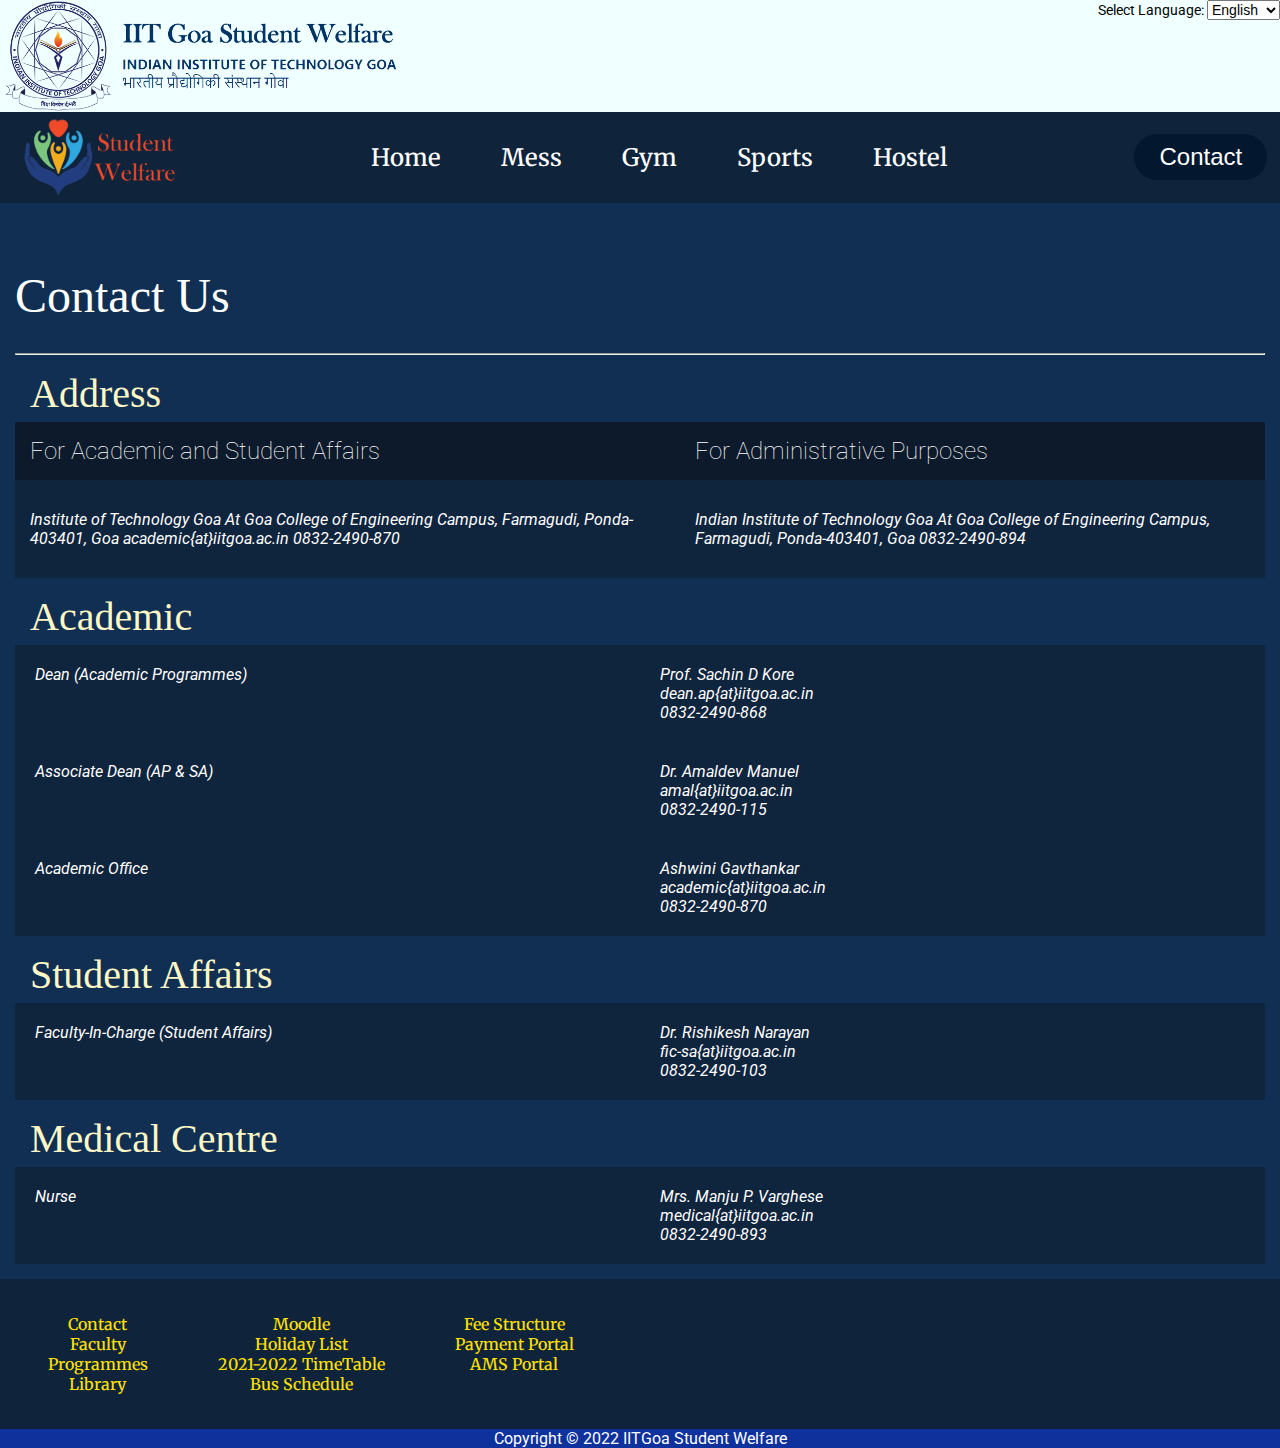
<file: contact.html>
<!DOCTYPE html>

<html lang="en">

<head>
    <meta charset="UTF-8">
    <meta name="viewport" content="width=device-width, initial-scale=1.0">
    <link rel="stylesheet" href="styles.css">
    <link rel="icon" href="img/icon.png">
    <title> IITGoa Student Welfare </title>

</head>

<body>
    <div class="top_bar">
        <img src="img/main_logo.png" class="main_logo">
        <label for="language-select">Select Language:
            <select name="language-select" id="language-select">
                <option value="english">English</option>
                <option value="spanish">Spanish</option>
                <option value="hindi">Hindi</option>
                <option value="urdu">Urdu</option>
            </select>
        </label>
    </div>
    <header>
        <div class="menu_bar">
            <img class="logo" src="img/logo.png" alt="logo">
            <ul class="navigation">
                <li><a href="index.html">Home</a>

                </li>
                <li><a href="mess.html">Mess</a>
                    <div class="sub-menu">
                        <ul>
                            <li><a href="mess.html#mess-menu">Menu</a></li>
                            <li><a href="mess.html#mess-timetable">TimeTable</a></li>
                            <li><a target="_blank"
                                    href="https://docs.google.com/forms/d/e/1FAIpQLSdG83QU-l7A_rFC0e7H5RBBUr_SCBS1SMYUPhJBKkSi7WGL0Q/viewform?vc=0&c=0&w=1&flr=0&usp=mail_form_link">Complaint</a>
                            </li>
                        </ul>
                    </div>
                </li>
                <li><a href="gym.html">Gym</a>
                    <div class="sub-menu">
                        <ul>
                            <li><a href="gym.html#gym-equipment">Equipment</a></li>
                            <li><a href="#">Schedule</a></li>
                            <li><a target="_blank"
                                    href="https://docs.google.com/forms/d/e/1FAIpQLSeC7iFzJBYrFGqrfbWKz7uVZeoxEKVPivyBXPk4JLVSwTqPMg/viewform?vc=0&c=0&w=1&flr=0&usp=mail_form_link">Request</a>
                            </li>
                        </ul>
                    </div>
                </li>
                <li><a href="#">Sports</a>
                    <div class="sub-menu">
                        <ul>
                            <li><a href="#">Equipment</a></li>
                            <li><a href="#">Courts</a></li>
                            <li><a href="#">Request</a></li>

                        </ul>
                    </div>
                </li>
                <li><a href="hostel.html">Hostel</a>
                    <div class="sub-menu">
                        <ul>
                            <li><a href="hostel.html#block">Blocks</a></li>
                            <li><a href="#">Issue</a></li>

                        </ul>
                    </div>
                </li>
            </ul>
            <a class="active-button" href="#"><button>Contact</button></a>
        </div>
    </header>

    <div class="main_body">
        <h1 class="contact-us">Contact Us</h1>
        <hr>
        <div class="main-contact">
            <div class="contact-us-h2">
                <h2>Address</h2>
            </div>
            <div class="contact-head1">
                <div>
                    <div class="contact-head">
                        <h2>For Academic and Student Affairs</h2>
                    </div>
                    <div class="contact-para">
                        <address> Institute of Technology Goa
                            At Goa College of Engineering Campus,
                            Farmagudi, Ponda-403401, Goa
                            academic{at}iitgoa.ac.in
                            0832-2490-870</address>
                    </div>
                </div>
                <div>
                    <div class="contact-head">
                        <h2>For Administrative Purposes</h2>
                    </div>
                    <div class="contact-para">
                        <address> Indian Institute of Technology Goa
                            At Goa College of Engineering Campus,
                            Farmagudi, Ponda-403401, Goa
                            0832-2490-894</address>
                    </div>
                </div>
            </div>
        </div>
        <div>
            <div class="contact-us-h2">
                <h2>Academic</h2>
            </div>
            <div class="contact-head1">
                <div class="contact-columns">

                    <address> Dean (Academic Programmes)</address>
                </div>
                <div class="contact-columns">

                    <address> Prof. Sachin D Kore<br>
                        dean.ap{at}iitgoa.ac.in<br>
                        0832-2490-868</address>
                </div>
            </div>
            <div class="contact-head1">
                <div class="contact-columns">

                    <address> Associate Dean (AP & SA)</address>
                </div>
                <div class="contact-columns">

                    <address> Dr. Amaldev Manuel<br>
                        amal{at}iitgoa.ac.in<br>
                        0832-2490-115</address>
                </div>
            </div>
            <div class="contact-head1">
                <div class="contact-columns">

                    <address> Academic Office</address>
                </div>
                <div class="contact-columns">

                    <address> Ashwini Gavthankar<br>
                        academic{at}iitgoa.ac.in<br>
                        0832-2490-870</address>
                </div>
            </div>
        </div>
        <div>
            <div class="contact-us-h2">
                <h2>Student Affairs</h2>
            </div>
            <div class="contact-head1">
                <div class="contact-columns">

                    <address> Faculty-In-Charge (Student Affairs)</address>
                </div>
                <div class="contact-columns">

                    <address> Dr. Rishikesh Narayan<br>
                        fic-sa{at}iitgoa.ac.in<br>
                        0832-2490-103</address>
                </div>
            </div>

        </div>
        <div>
            <div class="contact-us-h2">
                <h2>Medical Centre</h2>
            </div>
            <div class="contact-head1">
                <div class="contact-columns">

                    <address> Nurse</address>
                </div>
                <div class="contact-columns">

                    <address> Mrs. Manju P. Varghese<br>
                        medical{at}iitgoa.ac.in<br>
                        0832-2490-893</address>
                </div>
            </div>

        </div>
    </div>
    <footer>
        <div class="footer_bar">
            <ul>
                <li><a href="#">Contact</a></li>
                <li><a href="#">Faculty</a></li>
                <li><a href="#">Programmes</a></li>
                <li><a href="#">Library</a></li>
            </ul>
            <ul>
                <li><a href="https://moodle.iitgoa.ac.in/">Moodle</a></li>
                <li><a href="img/Holiday-2022.pdf">Holiday List</a></li>
                <li><a href="#">2021-2022 TimeTable</a></li>
                <li><a href="#">Bus Schedule</a></li>

            </ul>
            <ul>
                <li><a href="#">Fee Structure</a></li>
                <li><a href="https://payments.billdesk.com/bdcollect/pay?p1=324&p2=9">Payment Portal</a></li>
                <li><a href="https://ams.iitgoa.ac.in/amsgoa/">AMS Portal</a></li>
            </ul>

        </div>
        <div class="footer">
            <p>Copyright © 2022 IITGoa Student Welfare</p>

        </div>
    </footer>

</body>

</html>
</file>
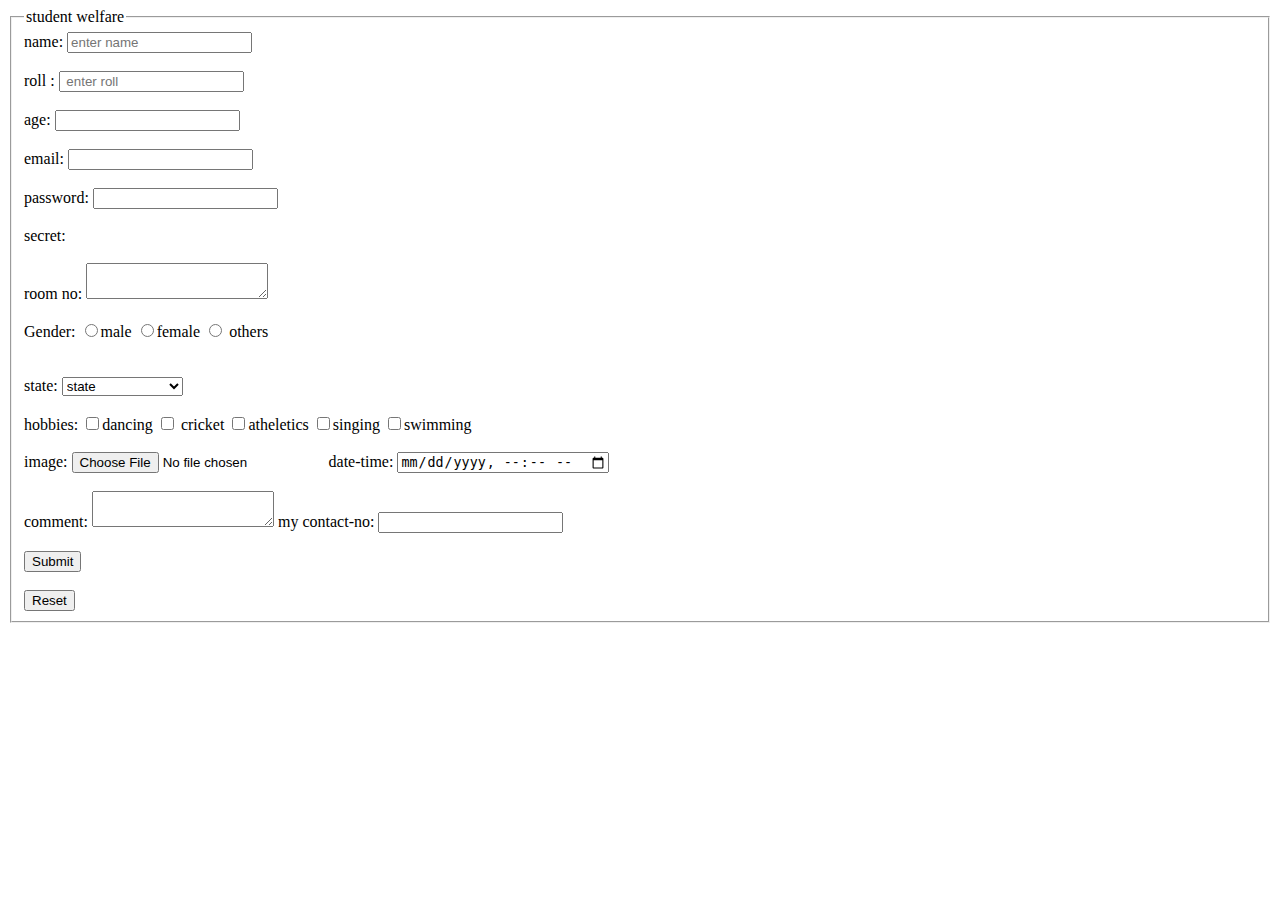
<file: form1.html>
<!DOCTYPE html>
<html lang="en">
<head>
    <meta charset="UTF-8">
    <meta http-equiv="X-UA-Compatible" content="IE=edge">
    <meta name="viewport" content="width=device-width, initial-scale=1.0">
    <title>
        
        <h1> IIT GOA WELFare </h1>
        
    </title>
</head> 

<body>
    
    <form> 
        <fieldset> 
            <legend> 
                student welfare
            </legend>
            name:
            <input type="text" placeholder="enter name"/> <br>
            <br>
            roll :
            <input type="text"  placeholder=" enter roll"/> <br>
            <br>
            age:
            <input type="number" /> <br> <br>
            email:
            <input type="email" />
            <br>
            <br>
            password:
            <input type="password" />
            <br>
            <br>
            secret:
            <input type="hidden" /> <br> <br>
             room no:
             <textarea></textarea>
             <br>
             <br>
             Gender:
             <input type="radio" name="gender"  />male
             <input type="radio" name="gender" />female
             <input type="radio" name="gender"  /> others
             <br>
             <br>
             <br>

             state:
             
             <select> 
                <optgroup label="STATE"></optgroup>
                <option> state</option>
                <option>BIHAR</option> 
                <option>UP</option>
                <option>MAHARASTRA</option>
                <option>CHENNAI</option>
                <option>GUJRAT</option>
                <option>KARNATAKA</option>
                <option>UTTARAKHAND</option>
                <option>GOA</option>

             </select>
             <br>
             <br>

             hobbies:
             <input type="checkbox" name="hobbies[]" >dancing
             <input type="checkbox" name="hobbies[]"> cricket
             <input type="checkbox" name="hobbies[]" >atheletics
             <input type="checkbox" name="hobbies[]" >singing
             <input type="checkbox" name="hobbies[]" >swimming
             <br>
             <br>
             image:
             <input type="file"  name="image"/>
             date-time:
             <input type="datetime-local" /> <br> <br>

            
             comment:
             <textarea></textarea>
            my contact-no:
             <input type="number">
             <br>
             <br>
             <input type="submit" /> <br> <br>
                     <input type="reset" />

             







            
        </fieldset>
    </form>
</body>
</html>
</file>
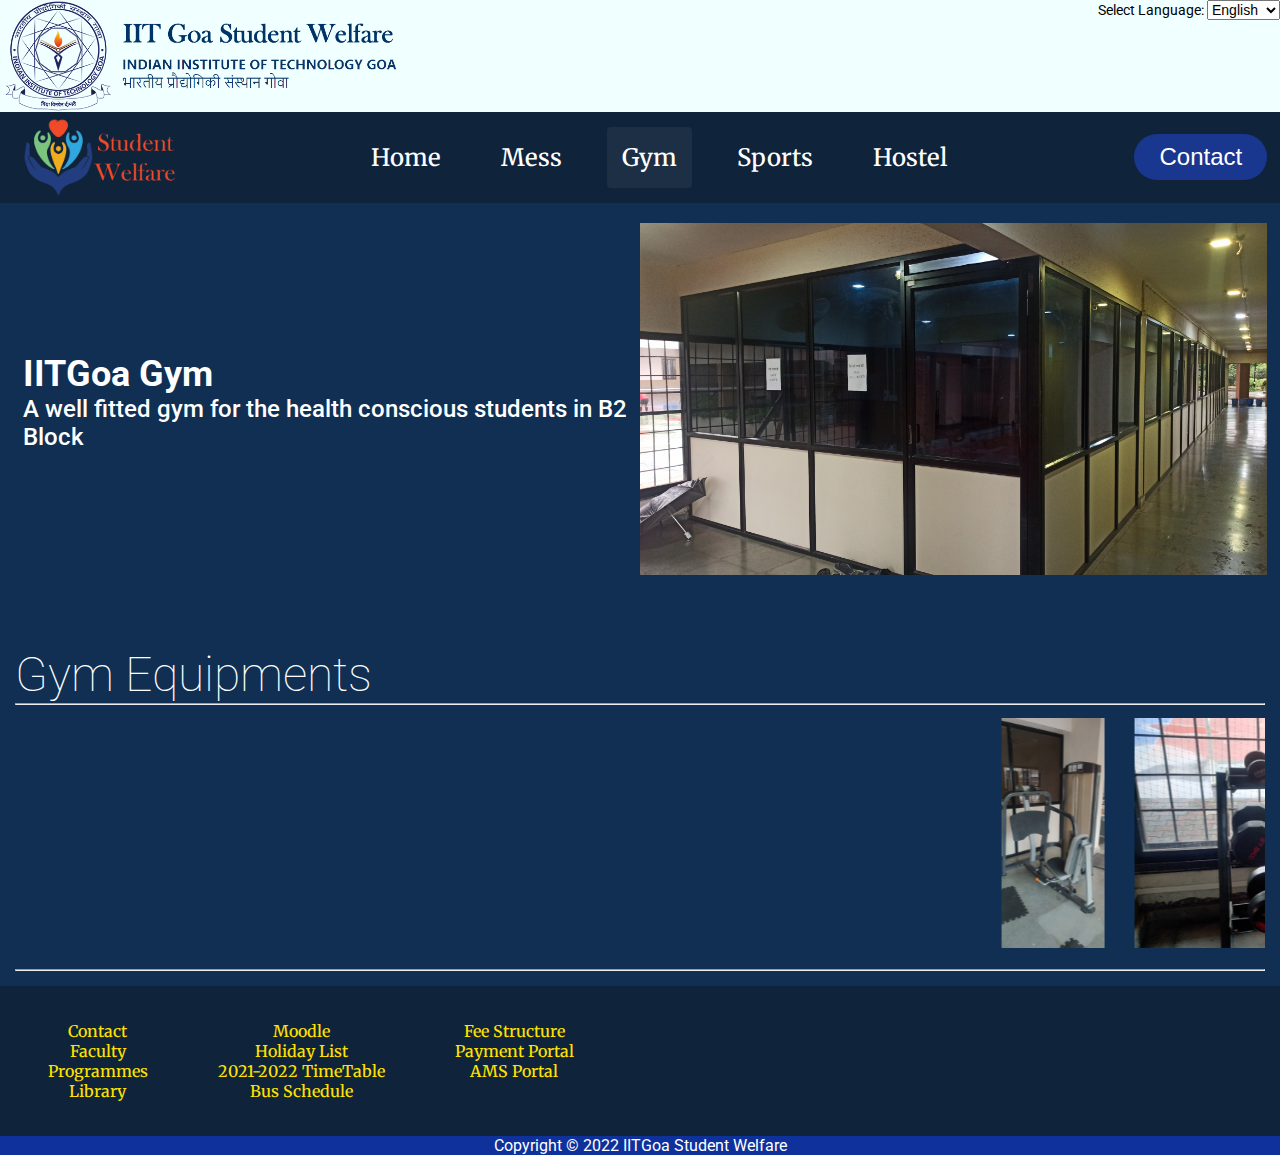
<file: gym.html>
<!DOCTYPE html>

<html lang="en">

<head>
    <meta charset="UTF-8">
    <meta name="viewport" content="width=device-width, initial-scale=1.0">
    <link rel="stylesheet" href="styles.css">
    <link rel="icon" href="img/icon.png">
    <title> IITGoa Student Welfare </title>

</head>

<body>
    <div class="top_bar">
        <img src="img/main_logo.png" class="main_logo">
        <label for="language-select">Select Language:
            <select name="language-select" id="language-select">
                <option value="english">English</option>
                <option value="spanish">Spanish</option>
                <option value="hindi">Hindi</option>
                <option value="urdu">Urdu</option>
            </select>
        </label>
    </div>
    <header>
        <div class="menu_bar">
            <img class="logo" src="img/logo.png" alt="logo">
            <ul class="navigation">
                <li><a href="index.html">Home</a>

                </li>
                <li><a href="mess.html">Mess</a>
                    <div class="sub-menu">
                        <ul>
                            <li><a href="mess.html#mess-menu">Menu</a></li>
                            <li><a href="mess.html#mess-timetable">TimeTable</a></li>
                            <li><a target="_blank"
                                    href="https://docs.google.com/forms/d/e/1FAIpQLSdG83QU-l7A_rFC0e7H5RBBUr_SCBS1SMYUPhJBKkSi7WGL0Q/viewform?vc=0&c=0&w=1&flr=0&usp=mail_form_link">Complaint</a>
                            </li>
                        </ul>
                    </div>
                </li>
                <li class="active"><a href="#">Gym</a>
                    <div class="sub-menu">
                        <ul>
                            <li><a href="#gym-equipment">Equipment</a></li>
                            <li><a href="#">Schedule</a></li>
                            <li><a target="_blank"
                                    href="https://docs.google.com/forms/d/e/1FAIpQLSeC7iFzJBYrFGqrfbWKz7uVZeoxEKVPivyBXPk4JLVSwTqPMg/viewform?vc=0&c=0&w=1&flr=0&usp=mail_form_link">Request</a>
                            </li>
                        </ul>
                    </div>
                </li>
                <li><a href="sports.html">Sports</a>
                    <div class="sub-menu">
                        <ul>
                            <li><a href="#">Equipment</a></li>
                            <li><a href="#">Courts</a></li>
                            <li><a href="#">Request</a></li>

                        </ul>
                    </div>
                </li>
                <li><a href="hostel.html">Hostel</a>
                    <div class="sub-menu">
                        <ul>
                            <li><a href="hostel.html#block">Blocks</a></li>
                            <li><a href="#">Issue</a></li>

                        </ul>
                    </div>
                </li>
            </ul>
            <a class="cta" href="contact.html"><button>Contact</button></a>
        </div>
    </header>
    <div class="upper_body">
        <div class="left-bar">
            <h2>IITGoa Gym</h2>
            <p>A well fitted gym for the health conscious students in B2 Block</p>
        </div>
        <div class="right-bar-hostel">
            <img src="img/gym.jpg">
        </div>
    </div>
    <div class="main_body">
        <h1 id="gym-equipment">Gym Equipments</h1>
        <div class="photos">
            <hr>
            <div>
                <marquee onMouseOver="this.stop()" onMouseOut="this.start()" direction="left" scrollamount="30">
                    <img src="img/leg-press.jpeg">
                    <img src="img/dumbles..jpeg">
                    <img src="img/lat-pulldown.jpeg">
                    <img src="img/cable-machine.jpeg">
                    <img src="img/leg-press.jpeg">
                </marquee>
            </div>
            <hr>
        </div>

    </div>
    <footer>
        <div class="footer_bar">
            <ul>
                <li><a href="#">Contact</a></li>
                <li><a href="#">Faculty</a></li>
                <li><a href="#">Programmes</a></li>
                <li><a href="#">Library</a></li>
            </ul>
            <ul>
                <li><a href="https://moodle.iitgoa.ac.in/">Moodle</a></li>
                <li><a href="img/Holiday-2022.pdf">Holiday List</a></li>
                <li><a href="#">2021-2022 TimeTable</a></li>
                <li><a href="#">Bus Schedule</a></li>

            </ul>
            <ul>
                <li><a href="#">Fee Structure</a></li>
                <li><a href="https://payments.billdesk.com/bdcollect/pay?p1=324&p2=9">Payment Portal</a></li>
                <li><a href="https://ams.iitgoa.ac.in/amsgoa/">AMS Portal</a></li>
            </ul>

        </div>
        <div class="footer">
            <p>Copyright © 2022 IITGoa Student Welfare</p>
        </div>
    </footer>

</body>

</html>
</file>
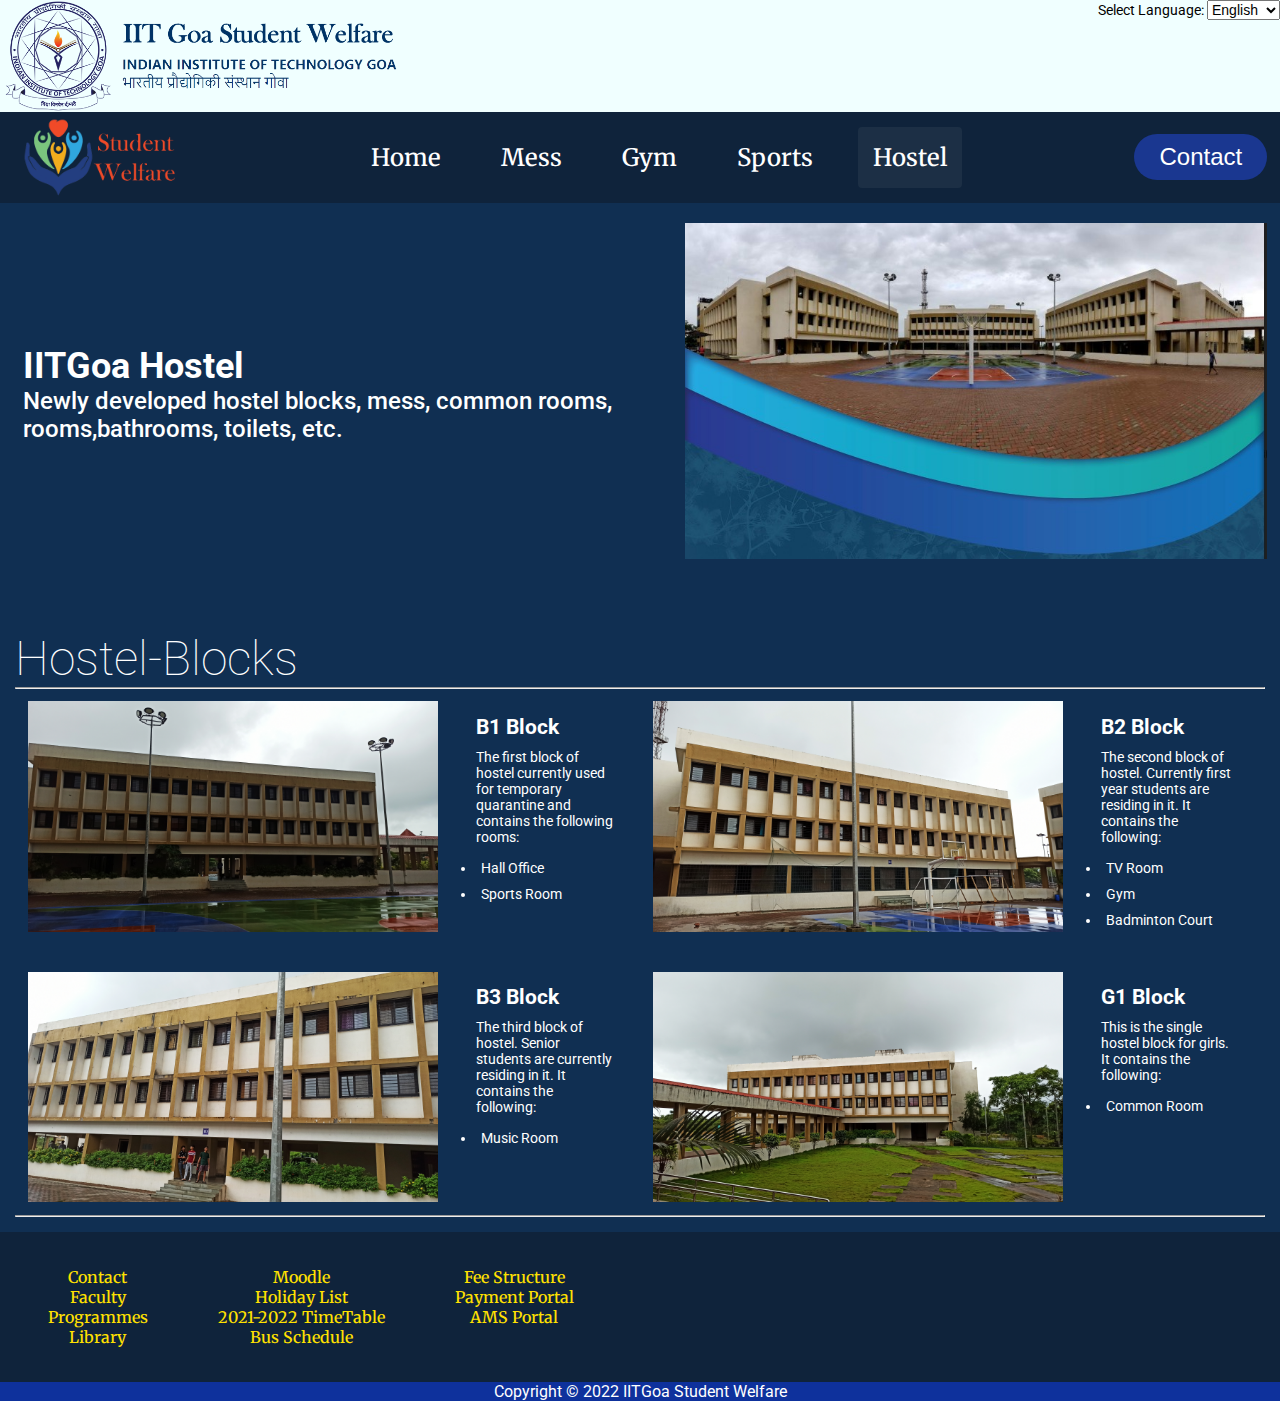
<file: hostel.html>
<!DOCTYPE html>

<html lang="en">

<head>
    <meta charset="UTF-8">
    <meta name="viewport" content="width=device-width, initial-scale=1.0">
    <link rel="stylesheet" href="styles.css">
    <link rel="icon" href="img/icon.png">
    <title> IITGoa Student Welfare </title>

</head>

<body>
    <div class="top_bar">
        <img src="img/main_logo.png" class="main_logo">
        <label for="language-select">Select Language:
            <select name="language-select" id="language-select">
                <option value="english">English</option>
                <option value="spanish">Spanish</option>
                <option value="hindi">Hindi</option>
                <option value="urdu">Urdu</option>
            </select>
        </label>
    </div>
    <header>
        <div class="menu_bar">
            <img class="logo" src="img/logo.png" alt="logo">
            <ul class="navigation">
                <li><a href="index.html">Home</a>

                </li>
                <li><a href="mess.html">Mess</a>
                    <div class="sub-menu">
                        <ul>
                            <li><a href="mess.html#mess-menu">Menu</a></li>
                            <li><a href="mess.html#mess-timetable">TimeTable</a></li>
                            <li><a target="_blank"
                                    href="https://docs.google.com/forms/d/e/1FAIpQLSdG83QU-l7A_rFC0e7H5RBBUr_SCBS1SMYUPhJBKkSi7WGL0Q/viewform?vc=0&c=0&w=1&flr=0&usp=mail_form_link">Complaint</a>
                            </li>
                        </ul>
                    </div>
                </li>
                <li><a href="gym.html">Gym</a>
                    <div class="sub-menu">
                        <ul>
                            <li><a href="gym.html#gym-equipment">Equipment</a></li>
                            <li><a href="#">Schedule</a></li>
                            <li><a target="_blank"
                                    href="https://docs.google.com/forms/d/e/1FAIpQLSeC7iFzJBYrFGqrfbWKz7uVZeoxEKVPivyBXPk4JLVSwTqPMg/viewform?vc=0&c=0&w=1&flr=0&usp=mail_form_link">Request</a>
                            </li>
                        </ul>
                    </div>
                </li>
                <li><a href="sports.html">Sports</a>
                    <div class="sub-menu">
                        <ul>
                            <li><a href="#">Equipment</a></li>
                            <li><a href="#">Courts</a></li>
                            <li><a target="_blank" href="#">Request</a></li>

                        </ul>
                    </div>
                </li>
                <li class="active"><a href="#">Hostel</a>
                    <div class="sub-menu">
                        <ul>
                            <li><a href="#block">Blocks</a></li>
                            <li><a target="_blank" href="#">Issue</a></li>

                        </ul>
                    </div>
                </li>
            </ul>
            <a class="cta" href="contact.html"><button>Contact</button></a>
        </div>
    </header>
    <div class="upper_body">
        <div class="left-bar">
            <h2>IITGoa Hostel</h2>
            <p>Newly developed hostel blocks, mess, common rooms, rooms,bathrooms, toilets, etc.</p>
        </div>
        <div class="right-bar-hostel">
            <img src="img/hostel.jpg">
        </div>
    </div>
    <div class="main_body">
        <h1 id="block">Hostel-Blocks</h1>
        <div class="photos">
            <hr>
            <div class="blocks">
                <div class="image-desc">
                    <img src="img/b1.jpg">
                    <div class="sub-block">
                        <h2>B1 Block</h2>
                        <p>The first block of hostel currently used for temporary quarantine and contains the following
                            rooms:</p>
                        <ul>
                            <li>Hall Office</li>
                            <li>Sports Room</li>
                        </ul>
                    </div>
                </div>
                <div class="image-desc">
                    <img src="img/b2.jpg">
                    <div class="sub-block">
                        <h2>B2 Block</h2>
                        <p>The second block of hostel. Currently first year students are residing in it. It contains the
                            following:</p>
                        <ul>
                            <li>TV Room</li>
                            <li>Gym</li>
                            <li>Badminton Court</li>
                        </ul>
                    </div>
                </div>

            </div>
            <div class="blocks">
                <div class="image-desc">
                    <img src="img/b3.jpg">
                    <div class="sub-block">
                        <h2>B3 Block</h2>
                        <p>The third block of hostel. Senior students are currently residing in it. It contains the
                            following:</p>
                        <ul>
                            <li>Music Room</li>

                        </ul>
                    </div>
                </div>
                <div class="image-desc">
                    <img src="img/g1.jpg">
                    <div class="sub-block">
                        <h2>G1 Block</h2>
                        <p>This is the single hostel block for girls. It contains the following:</p>
                        <ul>
                            <li>Common Room</li>

                        </ul>
                    </div>
                </div>

            </div>
            <hr>
        </div>
    </div>
    <footer>
        <div class="footer_bar">
            <ul>
                <li><a href="#">Contact</a></li>
                <li><a href="#">Faculty</a></li>
                <li><a href="#">Programmes</a></li>
                <li><a href="#">Library</a></li>
            </ul>
            <ul>
                <li><a href="https://moodle.iitgoa.ac.in/">Moodle</a></li>
                <li><a href="img/Holiday-2022.pdf">Holiday List</a></li>
                <li><a href="#">2021-2022 TimeTable</a></li>
                <li><a href="#">Bus Schedule</a></li>

            </ul>
            <ul>
                <li><a href="#">Fee Structure</a></li>
                <li><a href="https://payments.billdesk.com/bdcollect/pay?p1=324&p2=9">Payment Portal</a></li>
                <li><a href="https://ams.iitgoa.ac.in/amsgoa/">AMS Portal</a></li>
            </ul>

        </div>
        <div class="footer">
            <p>Copyright © 2022 IITGoa Student Welfare</p>
        </div>
    </footer>

</body>

</html>
</file>
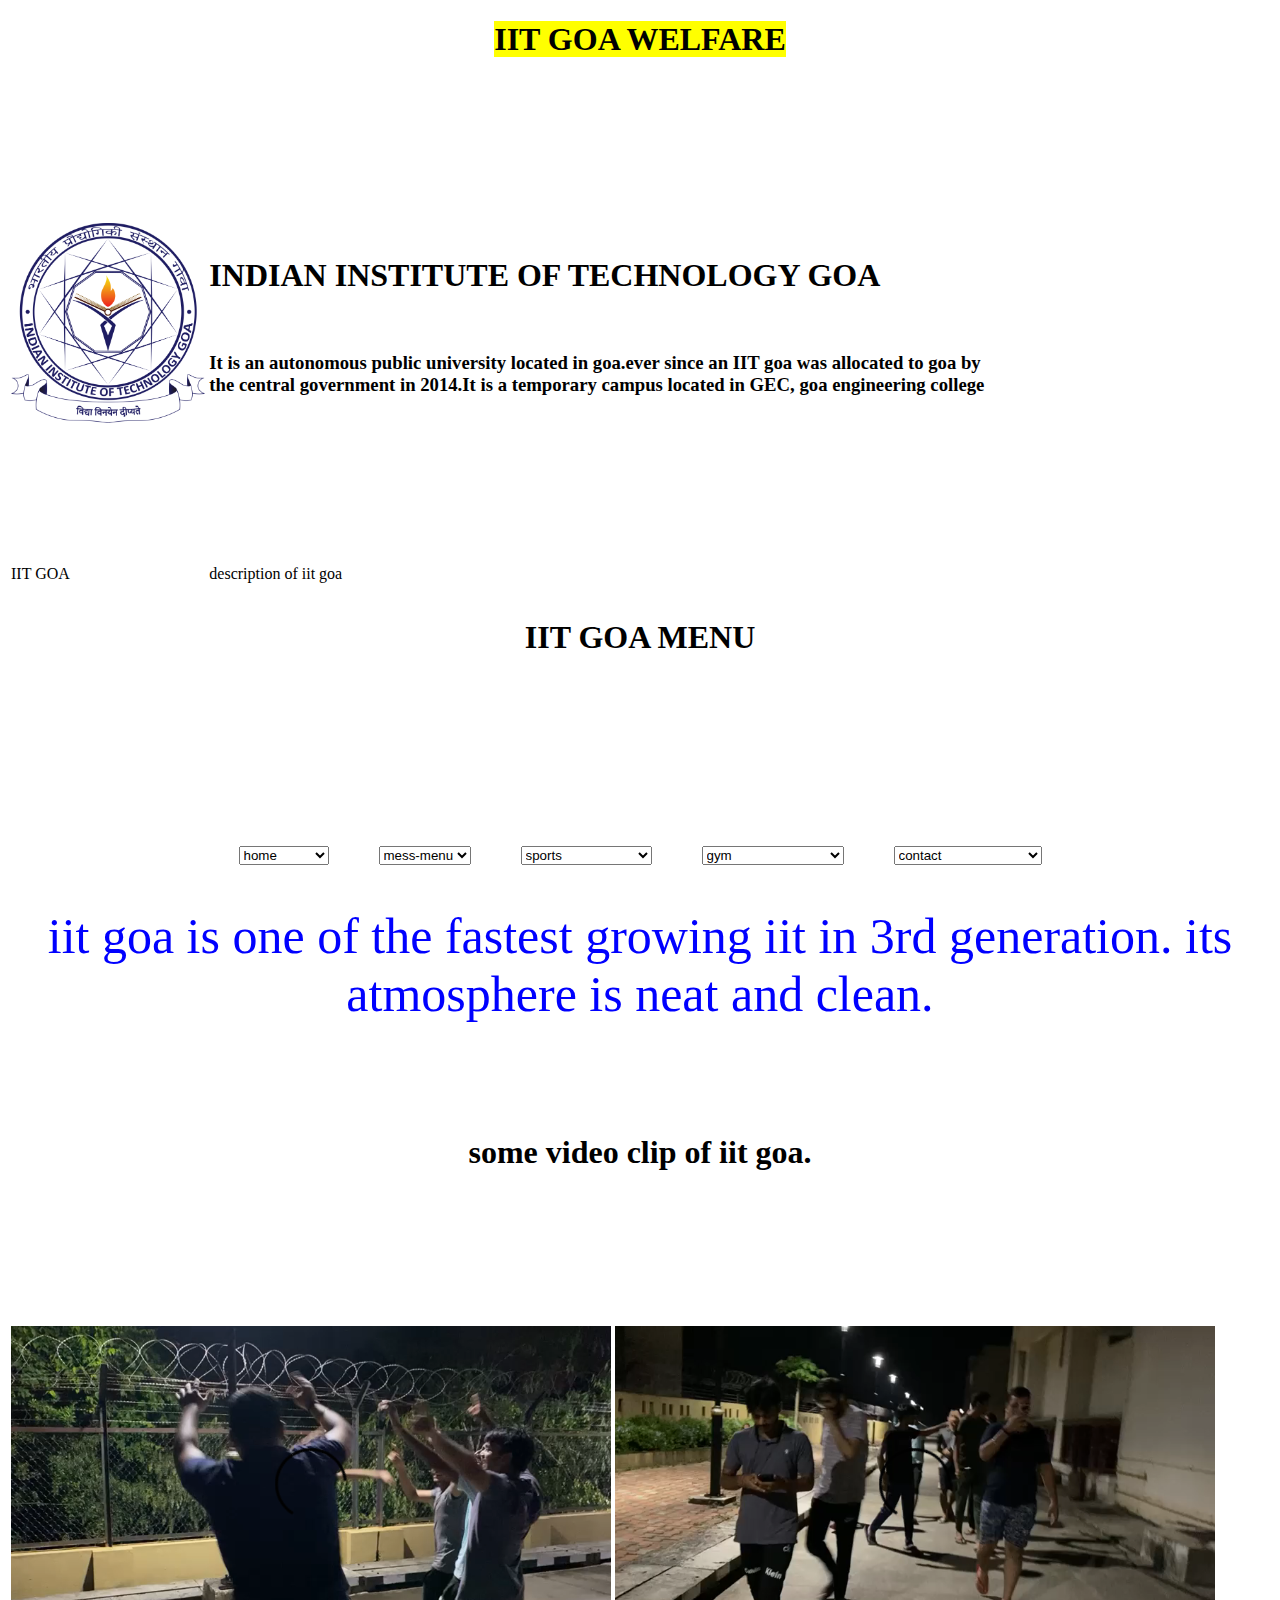
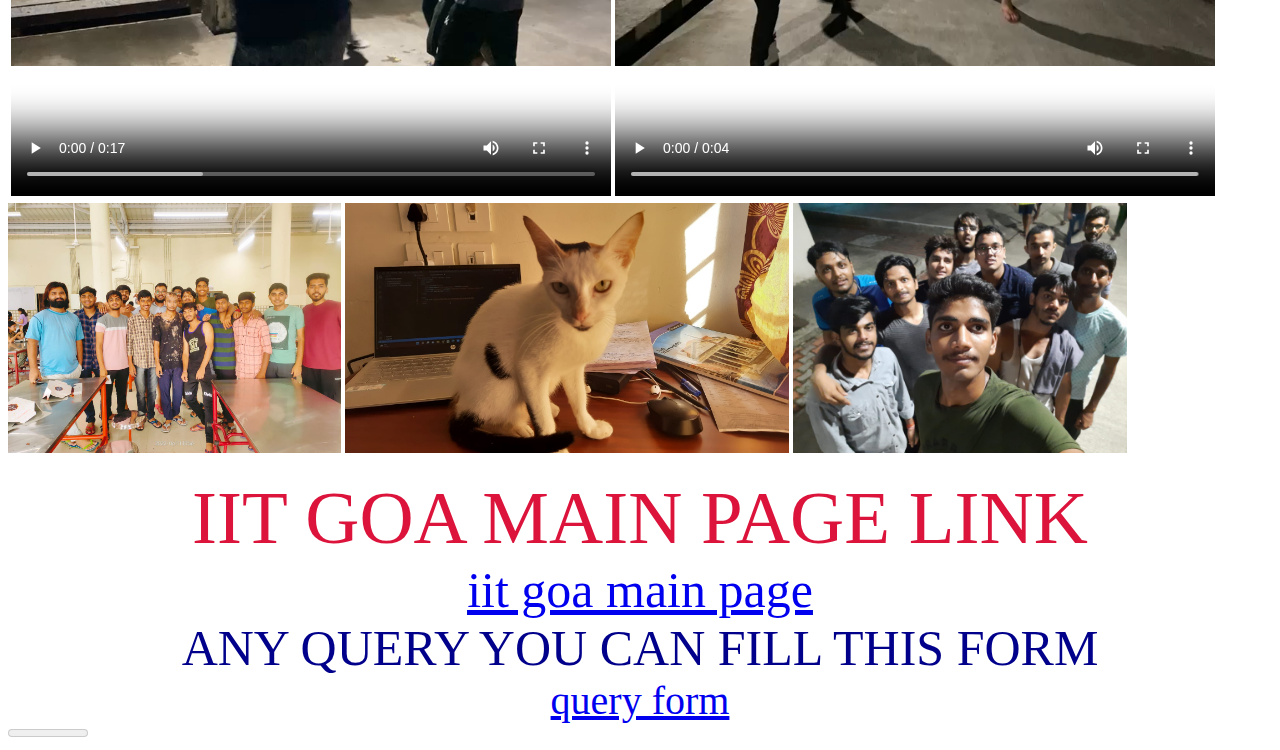
<file: IIT goa welfare.html>
<!DOCTYPE html>
<html lang="en">
<head>
    <style>
        .main-page{font-size:75px; color:crimson; text-align: center;
        

        }
        .link{font-size:50px; text-align:center; color:green; text-decoration: underline;}
        
        .goa{ color: blue; font-size: 50px; text-align: center;}
        .menu{color: red; font-weight: bold; text-align: center; font-size: 200px;}
        .form{ color:darkblue;font-size: 50px; text-align: center;}
        .form1{color:red;font-size: 40px; text-align: center}

    </style>
    <meta charset="UTF-8">
    <meta http-equiv="X-UA-Compatible" content="IE=edge">
    <meta name="viewport" content="width=device-width, initial-scale=1.0">
    <title>IIT GOA WELFARE</title>
</head>

<body background="https://images.unsplash.com/photo-1503023345310-bd7c1de61c7d?ixlib=rb-1.2.1&ixid=MnwxMjA3fDB8MHxzZWFyY2h8MXx8aHVtYW58ZW58MHx8MHx8&w=1000&q=80" style="repeat:no-repeat">
    
    <center> 
       <h1> <mark><strong>IIT GOA WELFARE</strong></mark>  </h1>

    </center>
    <br>
    <table  width="1000px" height="500"> 
        <thead>
            <tr>
                <td><img src="Indian_Institute_of_Technology_Goa_Logo.svg.png" title="IIT GOA"
                    height="200px" weidth="200" /></td>
                <td  > <h1>INDIAN INSTITUTE OF TECHNOLOGY GOA</h1>
                    <br> <h3>It is an autonomous public university located in goa.ever since an IIT goa was allocated
                    to goa by the central government in 2014.It is a temporary campus located in GEC, goa engineering college

                </h3></td>
                <tr> 
                    <td> IIT GOA</td>
                    <td>description of iit goa</td>
                </tr>


                
            </tr>
    </thead>

  </table>
    <center>
        <h1> 
            IIT GOA MENU
        </h1>
    </center>
    <div>
        <div class="menu">
            <select> 
                <option> home</option>
                <option> fees</option>
                <option> eligibility</option>
                <option> scholarship</option>
                <option> duration</option>
                
            </select>
            <select> 
                <option>mess-menu</option>
                <option>chawal</option>
                <option>dal</option>
                <option>papad</option>
                <option>salad</option>
                <option>egg</option>
                <option>paneer</option>
                <option>curd</option>
                <option>tea</option>
                <option>pasta</option>
            </select>
            <select>
                <option>sports</option>
                <option>playing equipment</option>
                <option>bat-ball</option>
                <option>table tennis</option>
                <option>badminton</option>
                <option>chess</option>
                <option>bollyball</option>
                <option>football</option>
                <option>kabbadi</option>
            </select>
            <select>
                <option> gym</option>
                <option> free-weight</option>
                <option>cardio</option>
                <option>home-gym</option>
                <option>chest prest machine</option>
                <option> inclined-plane</option>
            </select>
            <select>
                <option> contact</option>
                <option> secrety-98333232</option>
                <option> ward-8987698</option>
                <option> cul.activity-98874858</option>
                <option> ranjan-7656778</option>
                <option>sarthak-76778787</option>
                <option>rohit-876678</option>
        
            </select>

        </div>
    </div>
    
    <div>
        <div class="goa">iit goa is one of the fastest growing iit in 3rd generation.
            its atmosphere is neat and clean.</div>
    </div>
 
 <br> 
  <center>
    <br>
    <br>
    <br>
    <br>

 <h1>some video clip of iit goa.
</h1></center>
<table>
    <thead>
        <tr>
            <td><video controls="" height="600px" width="600px">
                <source src="WhatsApp Video 2022-06-18 at 5.34.59 PM (2).mp4">
            </video>
            </td>
            <td>
                <video controls="" height="600px" width="600px">
                    <source src="WhatsApp Video 2022-06-18 at 5.39.33 PM.mp4">
                </video>
            </td>
        </tr>
    </thead>
</table>
<img src="00d2d85d-394b-4794-b4e2-ad867ca7daba.jpg" 
title=" student" 
height="250px"
weight="250px" />
<img src="3cdf5039-2de4-4e55-8c45-dac8ac07a34a.jpg" 
title=" student" 
height="250px"
weight="250x" />
<img src="d817edff-be88-4aa4-876e-dbbd40503219 (1).jpg" 
title=" student" 
height="250px"
weight="250px" />

 
 

<br>
<br>
 <div>
    <div class="main-page"> IIT GOA MAIN PAGE LINK </div>

 </div>
 <div> 
    <div class="link"> <a href="https://collegedunia.com/university/57671-iit-goa-indian-institute-of-technology-iitg-ponda/gallery" > iit goa main page</a>

    </div>
 </div>
 <div>
    <div class="form">
        ANY QUERY YOU CAN FILL THIS FORM
    </div>
 </div>
 <div>
    <div class="form1">
        <a href="form1.html"> query form</a>
    </div>
 </div>
 <meter>  min="0" max="100" value="50">
 </meter>






</body>
</html>
</file>
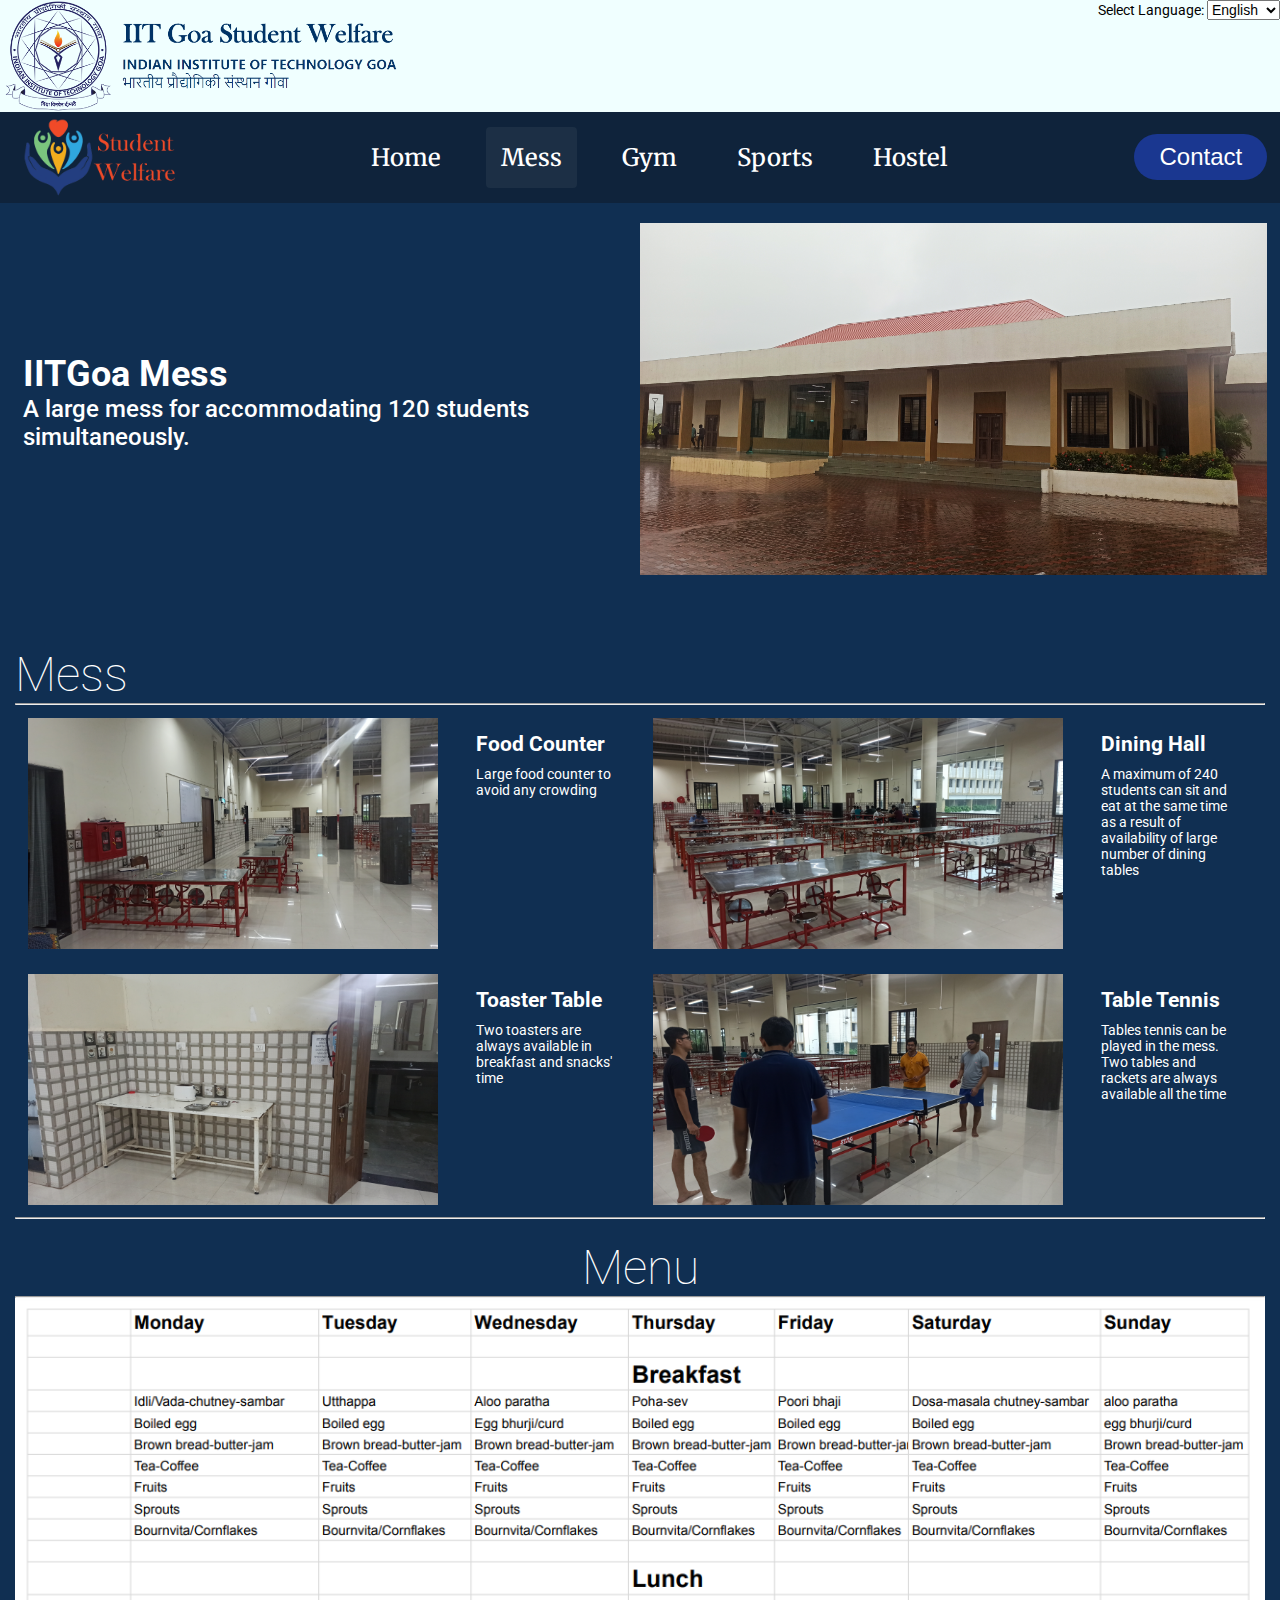
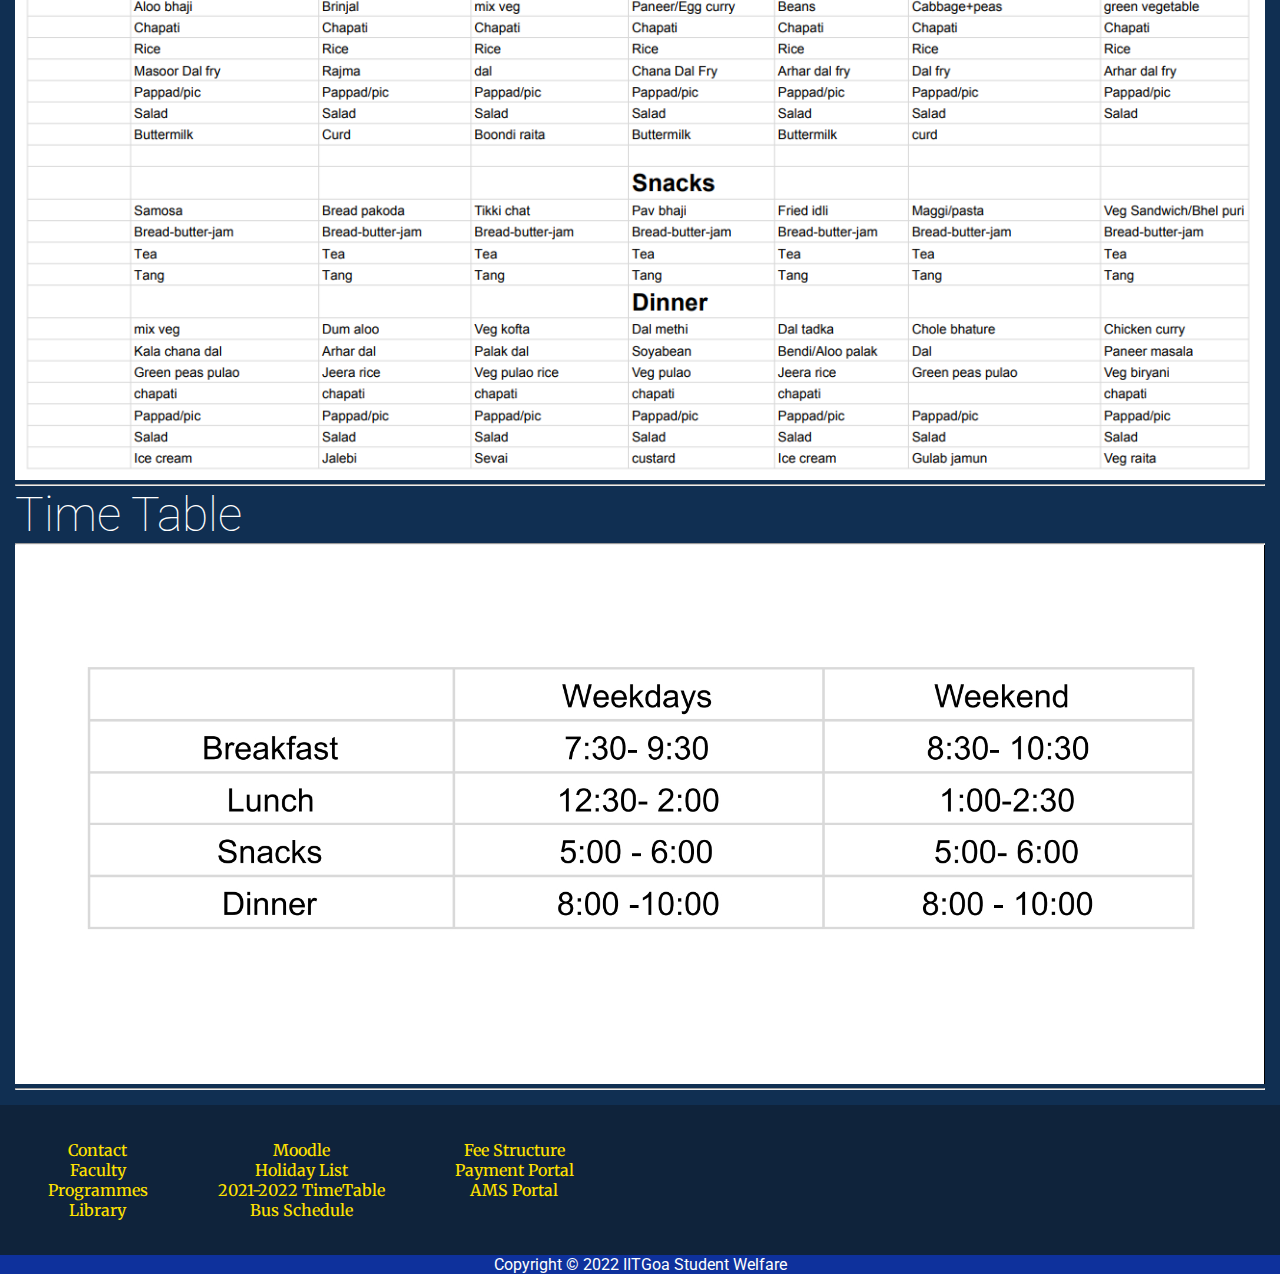
<file: mess.html>
<!DOCTYPE html>

<html lang="en">

<head>
    <meta charset="UTF-8">
    <meta name="viewport" content="width=device-width, initial-scale=1.0">
    <link rel="stylesheet" href="styles.css">
    <link rel="icon" href="img/icon.png">
    <title> IITGoa Student Welfare </title>

</head>

<body>
    <div class="top_bar">
        <img src="img/main_logo.png" class="main_logo">
        <label for="language-select">Select Language:
            <select name="language-select" id="language-select">
                <option value="english">English</option>
                <option value="spanish">Spanish</option>
                <option value="hindi">Hindi</option>
                <option value="urdu">Urdu</option>
            </select>
        </label>
    </div>
    <header>
        <div class="menu_bar">
            <img class="logo" src="img/logo.png" alt="logo">
            <ul class="navigation">
                <li><a href="index.html">Home</a>

                </li>
                <li class="active"><a href="#">Mess</a>
                    <div class="sub-menu">
                        <ul>
                            <li><a href="#mess-menu">Menu</a></li>
                            <li><a href="#mess-timetable">TimeTable</a></li>
                            <li><a target="_blank"
                                    href="https://docs.google.com/forms/d/e/1FAIpQLSdG83QU-l7A_rFC0e7H5RBBUr_SCBS1SMYUPhJBKkSi7WGL0Q/viewform?vc=0&c=0&w=1&flr=0&usp=mail_form_link">Complaint</a>
                            </li>
                        </ul>
                    </div>
                </li>
                <li><a href="gym.html">Gym</a>
                    <div class="sub-menu">
                        <ul>
                            <li><a href="gym.html#gym-equipment">Equipment</a></li>
                            <li><a href="#">Schedule</a></li>
                            <li><a target="_blank"
                                    href="https://docs.google.com/forms/d/e/1FAIpQLSeC7iFzJBYrFGqrfbWKz7uVZeoxEKVPivyBXPk4JLVSwTqPMg/viewform?vc=0&c=0&w=1&flr=0&usp=mail_form_link">Request</a>
                            </li>
                        </ul>
                    </div>
                </li>
                <li><a href="sports.html">Sports</a>
                    <div class="sub-menu">
                        <ul>
                            <li><a href="#">Equipment</a></li>
                            <li><a href="#">Courts</a></li>
                            <li><a href="#">Request</a></li>

                        </ul>
                    </div>
                </li>
                <li><a href="hostel.html">Hostel</a>
                    <div class="sub-menu">
                        <ul>
                            <li><a href="hostel.html#block">Blocks</a></li>
                            <li><a href="#">Issue</a></li>

                        </ul>
                    </div>
                </li>
            </ul>
            <a class="cta" href="contact.html"><button>Contact</button></a>
        </div>
    </header>
    <div class="upper_body">
        <div class="left-bar">
            <h2>IITGoa Mess</h2>
            <p>A large mess for accommodating 120 students simultaneously.</p>
        </div>
        <div class="right-bar-hostel">
            <img src="img/mess.jpg">
        </div>
    </div>
    <div class="main_body">
        <h1>Mess</h1>
        <div class="photos">
            <hr>
            <div class="blocks">
                <div class="image-desc">
                    <img src="img/counter.jpg">
                    <div class="sub-block">
                        <h2>Food Counter</h2>
                        <p>Large food counter to avoid any crowding</p>

                    </div>
                </div>
                <div class="image-desc">
                    <img src="img/dining.jpg">
                    <div class="sub-block">
                        <h2>Dining Hall</h2>
                        <p>A maximum of 240 students can sit and eat at the same time as a result of availability of
                            large
                            number of dining tables</p>


                    </div>
                </div>

            </div>
            <div class="blocks">
                <div class="image-desc">
                    <img src="img/toaster-table.jpg">
                    <div class="sub-block">
                        <h2>Toaster Table</h2>
                        <p>Two toasters are always available in breakfast and snacks' time</p>
                    </div>
                </div>
                <div class="image-desc">
                    <img src="img/table-tennis.jpg">
                    <div class="sub-block">
                        <h2>Table Tennis</h2>
                        <p>Tables tennis can be played in the mess. Two tables and rackets are always available all the
                            time
                        </p>

                    </div>
                </div>

            </div>
            <hr>
        </div>

        <h1 class="mess-menu" id="mess-menu">Menu</h1>
        <hr>
        <img src="img/menu.png" width="100%">
        <hr>
        <h1 class="mess-timetable" id="mess-timetable">Time Table</h1>
        <hr>
        <img src="img/mess-timetable.jpg" width="100%">
        <hr>

    </div>
    <footer>
        <div class="footer_bar">
            <ul>
                <li><a href="#">Contact</a></li>
                <li><a href="#">Faculty</a></li>
                <li><a href="#">Programmes</a></li>
                <li><a href="#">Library</a></li>
            </ul>
            <ul>
                <li><a href="https://moodle.iitgoa.ac.in/">Moodle</a></li>
                <li><a href="img/Holiday-2022.pdf">Holiday List</a></li>
                <li><a href="#">2021-2022 TimeTable</a></li>
                <li><a href="#">Bus Schedule</a></li>

            </ul>
            <ul>
                <li><a href="#">Fee Structure</a></li>
                <li><a href="https://payments.billdesk.com/bdcollect/pay?p1=324&p2=9">Payment Portal</a></li>
                <li><a href="https://ams.iitgoa.ac.in/amsgoa/">AMS Portal</a></li>
            </ul>

        </div>
        <div class="footer">
            <p>Copyright © 2022 IITGoa Student Welfare</p>
        </div>
    </footer>

</body>

</html>
</file>
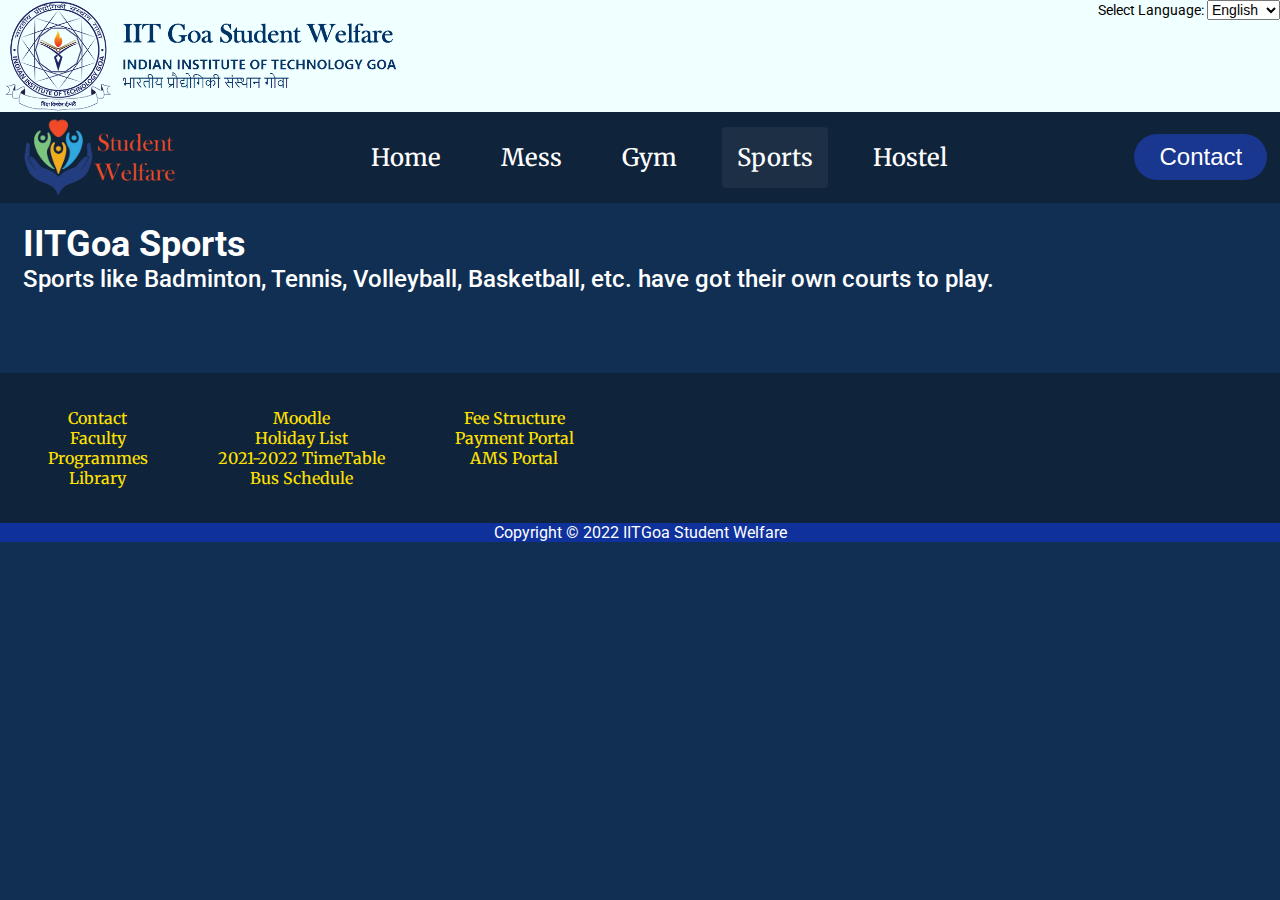
<file: sports.html>
<!DOCTYPE html>

<html lang="en">

<head>
    <meta charset="UTF-8">
    <meta name="viewport" content="width=device-width, initial-scale=1.0">
    <link rel="stylesheet" href="styles.css">
    <link rel="icon" href="img/icon.png">
    <title> IITGoa Student Welfare </title>

</head>

<body>
    <div class="top_bar">
        <img src="img/main_logo.png" class="main_logo">
        <label for="language-select">Select Language:
            <select name="language-select" id="language-select">
                <option value="english">English</option>
                <option value="spanish">Spanish</option>
                <option value="hindi">Hindi</option>
                <option value="urdu">Urdu</option>
            </select>
        </label>
    </div>
    <header>
        <div class="menu_bar">
            <img class="logo" src="img/logo.png" alt="logo">
            <ul class="navigation">
                <li><a href="index.html">Home</a>

                </li>
                <li><a href="mess.html">Mess</a>
                    <div class="sub-menu">
                        <ul>
                            <li><a href="mess.html#mess-menu">Menu</a></li>
                            <li><a href="mess.html#mess-timetable">TimeTable</a></li>
                            <li><a target="_blank"
                                    href="https://docs.google.com/forms/d/e/1FAIpQLSdG83QU-l7A_rFC0e7H5RBBUr_SCBS1SMYUPhJBKkSi7WGL0Q/viewform?vc=0&c=0&w=1&flr=0&usp=mail_form_link">Complaint</a>
                            </li>
                        </ul>
                    </div>
                </li>
                <li><a href="gym.html">Gym</a>
                    <div class="sub-menu">
                        <ul>
                            <li><a href="gym.html#gym-equipment">Equipment</a></li>
                            <li><a href="#">Schedule</a></li>
                            <li><a target="_blank"
                                    href="https://docs.google.com/forms/d/e/1FAIpQLSeC7iFzJBYrFGqrfbWKz7uVZeoxEKVPivyBXPk4JLVSwTqPMg/viewform?vc=0&c=0&w=1&flr=0&usp=mail_form_link">Request</a>
                            </li>
                        </ul>
                    </div>
                </li>
                <li class="active"><a href="#">Sports</a>
                    <div class="sub-menu">
                        <ul>
                            <li><a href="#">Equipment</a></li>
                            <li><a href="#">Courts</a></li>
                            <li><a href="#">Request</a></li>

                        </ul>
                    </div>
                </li>
                <li><a href="hostel.html">Hostel</a>
                    <div class="sub-menu">
                        <ul>
                            <li><a href="hostel.html#block">Blocks</a></li>
                            <li><a href="#">Issue</a></li>

                        </ul>
                    </div>
                </li>
            </ul>
            <a class="cta" href="contact.html"><button>Contact</button></a>
        </div>
    </header>
    <div class="upper_body">
        <div class="left-bar">
            <h2>IITGoa Sports</h2>
            <p>Sports like Badminton, Tennis, Volleyball, Basketball, etc. have got their own courts to play.

            </p>
        </div>

    </div>
    <div class="main_body">

    </div>
    <footer>
        <div class="footer_bar">
            <ul>
                <li><a href="#">Contact</a></li>
                <li><a href="#">Faculty</a></li>
                <li><a href="#">Programmes</a></li>
                <li><a href="#">Library</a></li>
            </ul>
            <ul>
                <li><a href="https://moodle.iitgoa.ac.in/">Moodle</a></li>
                <li><a href="img/Holiday-2022.pdf">Holiday List</a></li>
                <li><a href="#">2021-2022 TimeTable</a></li>
                <li><a href="#">Bus Schedule</a></li>

            </ul>
            <ul>
                <li><a href="#">Fee Structure</a></li>
                <li><a href="https://payments.billdesk.com/bdcollect/pay?p1=324&p2=9">Payment Portal</a></li>
                <li><a href="https://ams.iitgoa.ac.in/amsgoa/">AMS Portal</a></li>
            </ul>

        </div>
        <div class="footer">
            <p>Copyright © 2022 IITGoa Student Welfare</p>
        </div>
    </footer>

</body>

</html>
</file>
<file: styles.css>
/*Importing Font Styles from googles fonts*/
@import url('https://fonts.googleapis.com/css2?family=Roboto&display=swap');
@import url('https://fonts.googleapis.com/css2?family=Merriweather&family=Roboto&display=swap');

/* Setting the margin of whole webpage to be 0*/
* {
    margin: 0;
    padding: 0;
    box-sizing: border-box;
}

div.top_bar {
    background-color: azure;
    max-height: 150px;
    border-width: 0;
    margin-top: 0;
    padding-top: 0;
    display: flex;
    justify-content: space-between;

}

.top_bar .main_logo {


    width: 400px;
    padding-bottom: 0;
}

.top_bar label {
    font-size: 14px;
}

.top_bar label select {
    font-size: 14px;
}

body {
    background-color: #102f52;
    font-family: 'Roboto', sans-serif;
}

.menu_bar {
    font-family: 'Merriweather', serif;
    font-weight: 500;
    font-size: 1.5em;
    display: flex;
    justify-content: space-between;
    background: rgb(15, 35, 59);
    text-align: center;
    align-items: center;
    padding: 0px 1%;
    width: 100%;


}

.menu_bar .navigation {
    display: flex;
    justify-content: centre;
    flex-wrap: wrap;
}

.menu_bar .logo {
    position: relative;
    max-width: 160px;
    margin-left: 10px;
}

button {
    position: relative;
    font-size: 1em;
    padding: 9px 25px;
    background-color: rgba(26, 55, 144, 1);
    border: none;
    border-radius: 40px;
    color: #fff;
    cursor: pointer;
}

button:hover {
    background-color: rgba(26, 55, 144, 0.7);
}

.active-button button {
    background-color: #03182e;
}

.menu_bar ul {
    display: inline-flex;
    list-style: none;
    color: #fff;
    text-align: center;
}

.menu_bar ul li {
    max-width: 200px;
    margin: 15px;
    padding: 15px;
    flex-direction: column;
}

.menu_bar ul li a {
    text-decoration: none;
    color: #fff;
}

.active,
.menu_bar ul li:hover {
    background: #1c2f45;
    border-radius: 4px;

}

.sub-menu {
    display: none;
}

.menu_bar ul li:hover .sub-menu {
    display: block;
    z-index: 2;
    position: absolute;
    background: #1c2f45;
    margin-top: 15px;
    margin-left: -15px;
    border-radius: 5px;
}

.menu_bar ul li:hover .sub-menu ul {
    display: block;
    margin: 10px;
}

.menu_bar ul li:hover .sub-menu ul li {
    max-width: 150px;
    padding: 10px;
    border-bottom: 1px dotted #fff;
    background: transparent;
    border-radius: 0;
    text-align: left;
}

.menu_bar ul li:hover .sub-menu ul li:last-child {
    border-bottom: none;
}

.menu_bar ul li:hover .sub-menu ul li a:hover {
    color: #03182e;
}

h1.mess-menu {
    margin-top: 20px;
    text-align: center;
}

.upper_body {
    margin-top: 20px;

    font-weight: 500;
    font-size: 1.5em;
    display: flex;
    justify-content: space-between;
    background-color: #102f52;
    font-family: 'Roboto', sans-serif;
    text-align: center;
    align-items: center;
    padding: 0px 1%;

}

.upper_body .left-bar {
    text-decoration: none;
    color: #fff;
    text-align: left;
    margin-left: 10px;
}

.upper_body .right-bar {
    text-decoration: none;
    background-color: rgb(243, 237, 89);
    padding: 40px;
    text-align: left;
    border-radius: 20px;
    max-width: 28%;


}

.upper_body .right-bar-hostel {
    max-width: 50%;
}

.upper_body .right-bar-hostel img {
    max-width: 100%;
}

.upper_body .right-bar ul li a {
    text-decoration: none;
}

.upper_body .right-bar:hover {
    background-color: rgb(241, 238, 179);
    transition: 1s ease;
    border-radius: 10px;

}

.main_body .photos img {

    max-height: 20vw;
    padding: 1vw;
}

.main_body .photos .blocks {
    display: flex;
    color: #fff;
}

.main_body .photos .blocks .sub-block {
    padding: 1vw;
    margin: 1vw;
    width: 300px;
    font-size: 1.1vw;
}

.main_body .photos .blocks .sub-block h2 {
    margin-bottom: 10px;
}

.main_body .photos .blocks .sub-block ul {
    margin-top: 10px;
    list-style: disc;
}

.main_body .photos .blocks .sub-block ul li {
    padding: 5px;
}
.main_body .image-desc {
    display: flex;
    width: 50%;
}

.main_body .contact-head {
    background-color: #0c1a2b;
    color: #fff;
    padding: 15px;
}

.main_body .contact-head h2 {
    font-weight: 100;
}

.main_body .contact-head1 {
    display: flex;

}

.main_body .contact-head1 .contact-columns {
    width: 100%;
    background-color: #0f243d;
    padding: 20px;
    color: #fff;
}

.main_body .contact-us {
    font-family: 'Times New Roman', Times, serif;
    margin-bottom: 30px;
}

.main_body .contact-us-h2 {
    color: rgb(253, 247, 198);
}

.main_body .contact-us-h2 h2 {
    font-family: 'Times New Roman', Times, serif;
    font-weight: 100;
    padding: 15px;
    font-size: 40px;
    padding-bottom: 5px;
}

.main_body .contact-para {
    background-color: #0f243d;
    padding: 30px;
    padding-left: 15px;
    color: #fff;
}

.main_body .photos hr {
    margin: 0;
    border: 1;
    padding: 0;
}

.main_body {
    margin-top: 50px;
    background: transparent;
    padding: 15px;
}

video source {

    transform: rotate(90deg);
}

.main_body h1 {
    color: #fff;
    font-size: 3em;
    font-weight: 100;

}

.main_body h1.celebration-videos {
    text-align: center;
    margin-top: 30px;
}



footer {
    background-color: #102f52;
    font-family: 'Roboto', sans-serif;
    position: relative;
    bottom: 0;
    width: 100%;
}

.footer_bar {
    font-family: 'Merriweather', serif;
    font-weight: 500;
    font-size: 1.5em;
    display: flex;
    justify-content: flex-start;
    background: rgb(15, 35, 59);
    text-align: left;
    align-items: left;
    padding: 0px 1%;
    font-size: 1em;
}

.footer_bar ul {
    text-align: center;
    align-items: center;
    list-style: none;
    text-align: center;
    display: block;
    padding: 15px;
    margin: 20px;


}

.footer_bar ul li a {
    text-decoration: none;
    color: rgb(255, 225, 0);
    text-align: center;

}

.footer {
    justify-content: space-between;
    background-color: #0e319c;

}

footer p {

    color: #fff;
    text-align: center;
}

@media (max-width: 991px) {
    header .menu_bar {
        padding: 10px 20px;
        flex-direction: column;
    }

    header .cta {
        z-index: 1;
    }

    .upper_body {
        flex-direction: column;
    }

    .upper_body .right-bar {
        max-width: fit-content;
    }

    .upper_body .left-bar {
        padding: 15px;
        margin-bottom: 40px;
        margin-top: 30px;
        text-align: center;
    }

    .menu_bar .logo {
        margin-left: 0;
    }

    footer {
        font-size: smaller;
        align-items: center;
    }

    .main_body video {
        align-self: center;
        max-width: 100%;
    }

    .main_body .video {
        text-align: center;
    }


    .upper_body .right-bar-hostel {
        max-width: 100%
    }
}

@media (max-width: 600px) {
    .top_bar .main_logo {


        width: 66vw;

    }
    .main_body .image-desc {
        width: 100%;
    }

    .top_bar label {
        font-size: 2.3vw;
        text-align: right;
    }

    .top_bar label select {
        font-size: 2.3vw;
    }

    button {
        font-size: 2vw;
        padding: 4px 14px;

    }

    .menu_bar {
        font-weight: 30;
        font-size: 2vw;
    }

    .menu_bar .logo {
        width: 15vw;
        margin-left: 0;
    }

    .upper_body {
        margin-top: 20px;

        font-weight: 500;
        font-size: 2vw;
        padding: 0px 1%;
    }

    .main_body h1 {
        font-size: 3vw;
    }

    .footer_bar {

        text-align: center;
        align-items: center;
        justify-content: space-between;
        padding: 0;
        font-size: 2vw;
    }

    .footer {
        font-size: 2vw;
    }
    .main_body .photos .blocks {
        display: block;
        
        color: #fff;
    }
    .main_body .photos .blocks .sub-block {
        font-size: 2vw;
    }
    .main_body .main-contact {
        font-size: 2vw;
    }
    .main_body .contact-us {
        font-size: 10vw;
    }
    .main_body .contact-us-h2 {
        font-size: 6vw;
    }
}
</file>
